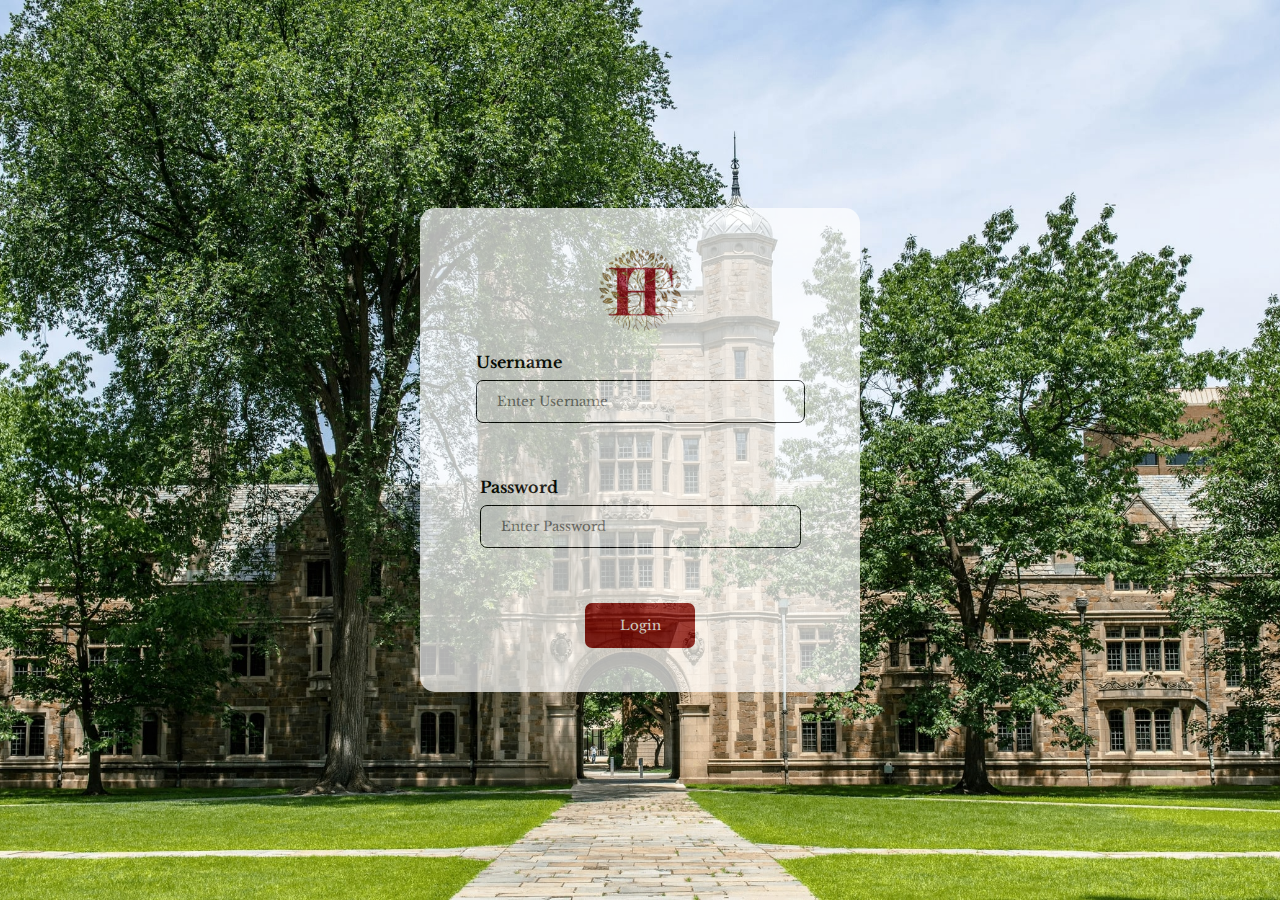
<file: index.html>
<!DOCTYPE html>
<html lang="en">
<head>
    <meta charset="UTF-8">
    <meta http-equiv="X-UA-Compatible" content="IE=edge">
    <meta name="viewport" content="width=device-width, initial-scale=1.0">

    <link rel="preconnect" href="https://fonts.googleapis.com">
    <link rel="preconnect" href="https://fonts.gstatic.com" crossorigin>
    <link href="https://fonts.googleapis.com/css2?family=Libre+Baskerville:wght@400;700&display=swap" rel="stylesheet">
    
    <title>Login | Hevsel Times</title>
    <link rel="stylesheet" href="style.css">
    <link rel="stylesheet" href="style1.css">
    <link rel="shortcut icon" href="kirmizilogo.ico" type="image/x-icon">
    <link rel="preload" href="college.jpg" as="image">
    <link rel="preload" href="beyazlogo.jpg" as="image">
</head>
<body>
   <div class="box">
    <img class="logo" src="beyazlogo.jpg" alt="logo">
    <div class="user-box">
        <label for="uname"><b>Username</b></label>
        <input type="text" id="username" placeholder="Enter Username" name="uname" required>
    </div>
    <br>
    <div class="pass-box"> 
        <label for="psw"><b>Password</b></label>
        <input type="password" id="password" placeholder="Enter Password" name="psw" required>
    </div>
    <button id="buton" class="buton" type="submit">Login</button>
   </div>
   <script src="script.js"></script>
</body>
</html>
</file>
<file: style.css>
.libre-baskerville-regular {
    font-family: 'Libre Baskerville', serif;
    font-weight: 400; 
}

.libre-baskerville-bold {
    font-family: 'Libre Baskerville', serif;
    font-weight: 700; 
}
.box{
    position: fixed;
    top: 50%;
    left: 50%;
    transform: translate(-50%, -50%);
    width: 440px;
    height: 484px;
    background-color: white;
    opacity: 0.7;
    border-radius: 15px;
    display: grid;
    place-items: center;
    font-family: 'Libre Baskerville';
}
.box div{
    margin-top: -30px;
}
body {
    background-image: url("college.jpg");
    background-repeat: no-repeat;
    background-size: cover; 
}
html {
    width: 100%;
    height: 100%;
}
.logo {
    width: 20%;
    height: auto;
    display: block;
    margin-left: auto; 
    margin-right: auto;
    margin-top: 15px;
}
.buton{
    background-color: maroon;
    color: white;
    padding: 14px 20px;
    margin: 8px 0;
    border: none;
    width: 25%;
    margin-top: 30px;
    margin-bottom: 20px;
    border-radius: 7px;
    cursor: pointer;
    font-family: 'Libre Baskerville';
}
input{
    width: 100%;
    padding: 12px 20px;
    margin: 8px 0;
    display: inline-block;
    box-sizing: border-box;
    border-radius: 7px;
    border: 1.4px solid #000000;
    font-family: 'Libre Baskerville';
}
.user-box{
    margin-bottom: -40px;
    margin-top: 25px;
}
.pass-box{
    margin-bottom: -30px;
}
</file>
<file: style1.css>
body {
    background: url('college.jpg') no-repeat center center fixed; 
    background-size: cover;
}
.menu-container {
    background-color: #D6001C;
    background-color: rgba(214, 0, 28, 0.8); 
    padding: 40px; 
    border-radius: 15px;
    box-shadow: 0 4px 8px rgba(0, 0, 0, 0.1);
    text-align: center;
    width: 440px; 
    height: 484px; 
    position: fixed;
    opacity: 0.7;
    top: 50%;
    left: 50%;
    transform: translate(-50%, -50%);
    display: grid;
    place-items: center;
    font-family: 'Libre Baskerville';
}

.menu-container h2 {
    margin-bottom: 25px;
    color: #ffffff;
    opacity: 1;
}

.button-container {
    display: flex;
    flex-direction: column;
    gap: 30px;
    align-items: center; 
}

.menu-button {
    opacity: 1;
    display: inline-block;
    text-decoration: none;
    color: #000000;
    font-family: 'Libre Baskerville';
    font-weight: 700;
    background-color: #ffffff; 
    padding: 15px 30px;
    border-radius: 5px;
    width: 100%;
    max-width: 300px; 
    text-align: center;    
}

.menu-button:hover {
    background-color: #ab8256;
}
</file>
